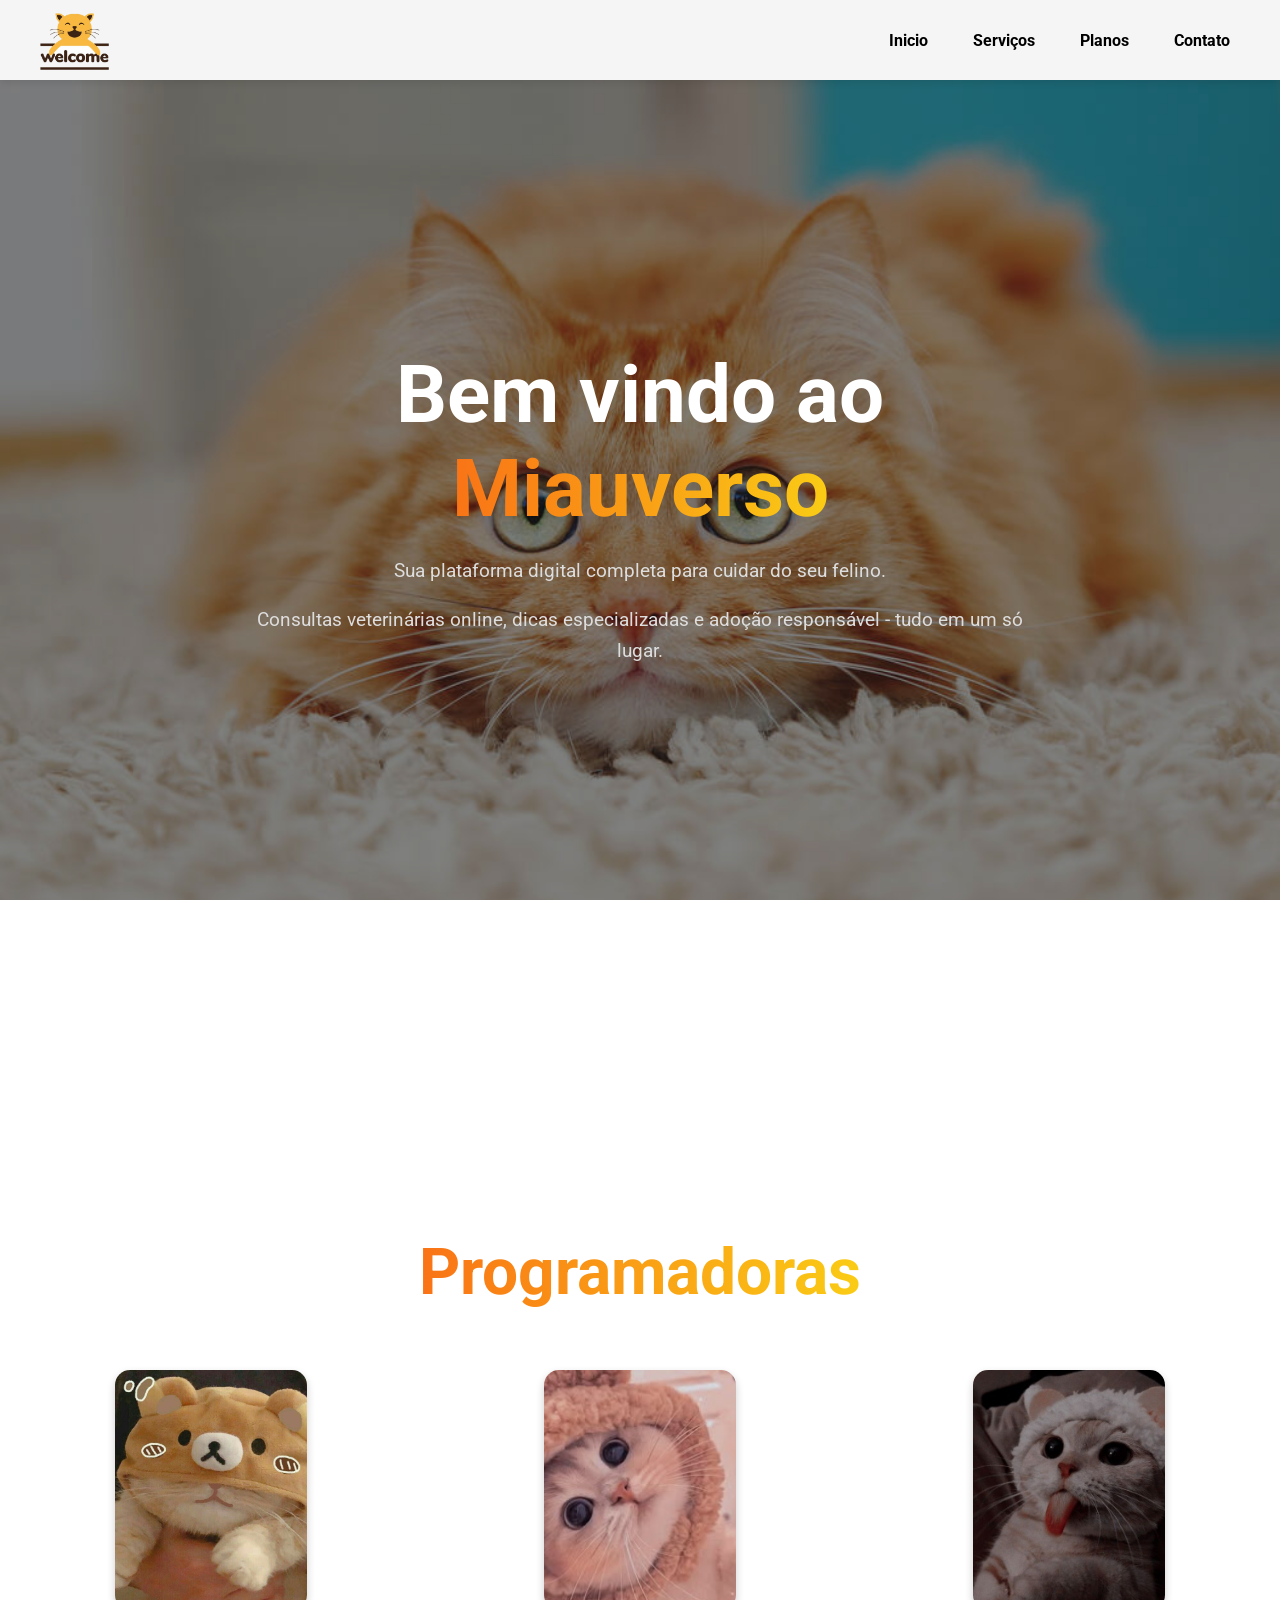
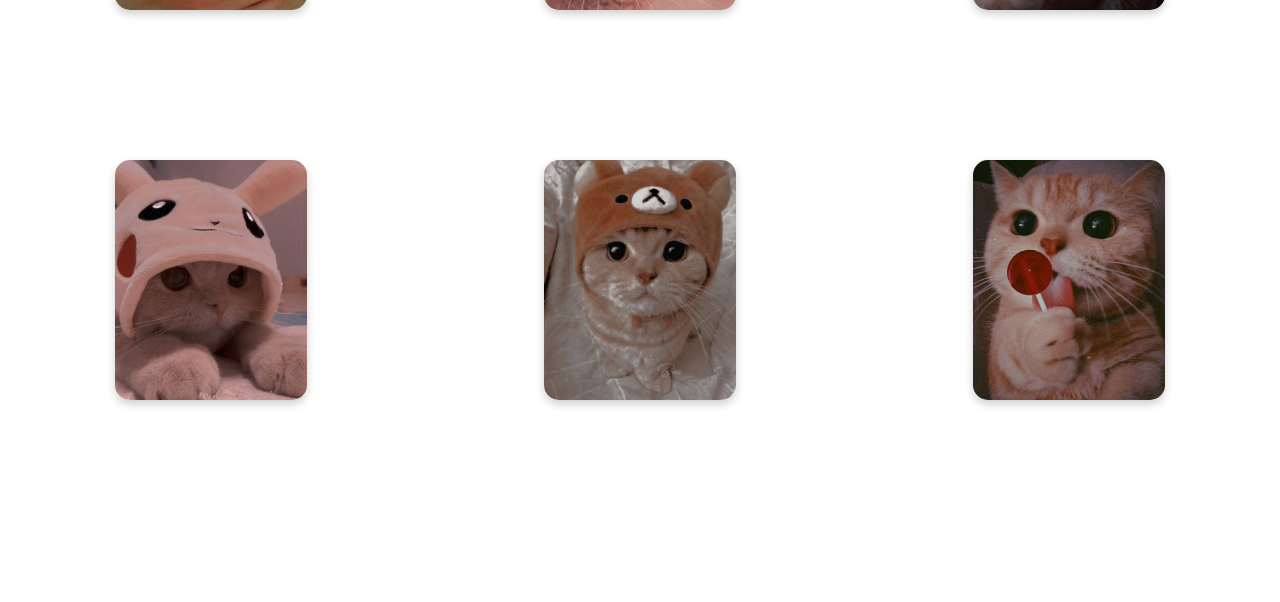
<file: index.html>
<!DOCTYPE html>
<html lang="pt-br">
<head>
    <meta charset="UTF-8">
    <meta name="viewport" content="width=device-width, initial-scale=1.0">
    <title>Miauverso v2.0</title>
    <link rel="stylesheet" href="/style.css">

</head>
<body>
    <link href="https://fonts.googleapis.com/css2?family=Roboto:wght@400;700&display=swap" rel="stylesheet">

    <div class="Icones">
        <img src="/assents/logo-home.png" alt="logo do site" class="logo">
        <nav class="links">
            <a href="/index.html">Inicio</a>
            <a href="/index-serviços.html">Serviços</a>
            <a href="/index-planos.html">Planos</a>    
            <a href="/index-contato.html">Contato</a>
        </nav>
    </div>

    <div class="hero">
        <div class="hero-conteudo">
                <h1>Bem vindo ao <span class="destaque">Miauverso</span></h1>
                <p>Sua plataforma digital completa para cuidar do seu felino. </p>
                <p>Consultas veterinárias online, dicas especializadas e adoção responsável - tudo em um só lugar.</p>
        </div>      
    </div>
    
    <section class="equipe"> 
        <div class="conteudo">
                <h1 class="titulo-equipe"><span class="destaque">Programadoras</span></h1>
                
                    <div class="container">

                        <!-- 1 cartão-->
                    <div class="flip">
                            <div class="inner">
                                <div class="frente" style="background-image: url('/assents/1card-home.jpg');"></div>
                                    <div class="tras">
                                        <p>Isis Lelis, 24 anos - @isis_lelis</p>
                                    </div>
                            </div>
                    </div>

                        <!-- 2 cartão-->
                    <div class="flip">
                            <div class="inner">
                                <div class="frente" style="background-image: url('/assents/2card-home.jpg');"></div>
                                    <div class="tras">
                                        <p>Letícia Aires, 23 anos - @levelaires</p>
                                    </div>
                            </div>
                    </div>

                        <!-- 3 cartão-->
                    <div class="flip">
                            <div class="inner">
                                <div class="frente" style="background-image: url('/assents/3card-home.jpg');"></div>
                                        <div class="tras">
                                            <p>Tathiane Freire, 26 anos - @ane_freiree</p>
                                        </div>
                            </div>
                    </div>

                        <!-- 4 cartão-->
                    <div class="flip">
                            <div class="inner">
                                <div class="frente" style="background-image: url('/assents/4card-home.jpg');"></div>
                                        <div class="tras">
                                            <p>Monique Oliveira, 17 anos - @mohh.oliveira</p>
                                        </div>
                            </div>
                    </div>

                        <!-- 5 cartão-->
                    <div class="flip">
                            <div class="inner">
                                <div class="frente" style="background-image: url('/assents/5card-home.jpg');"></div>
                                    <div class="tras">
                                        <p>Dominique Oliveira, 17 anos - @dohh.oliveira</p>
                                    </div>
                            </div>
                    </div>

                        <!-- 6 cartão-->
                    <div class="flip">
                            <div class="inner">
                                <div class="frente" style="background-image: url('/assents/6card-home.jpg');"></div>
                                        <div class="tras">
                                            <p>Julia Monteiro, 26 anos - @juliamribeiro_</p>
                                        </div>
                            </div>
                    </div>

                </div>
            </div>
    </section>
    


</body>
</html>
</file>
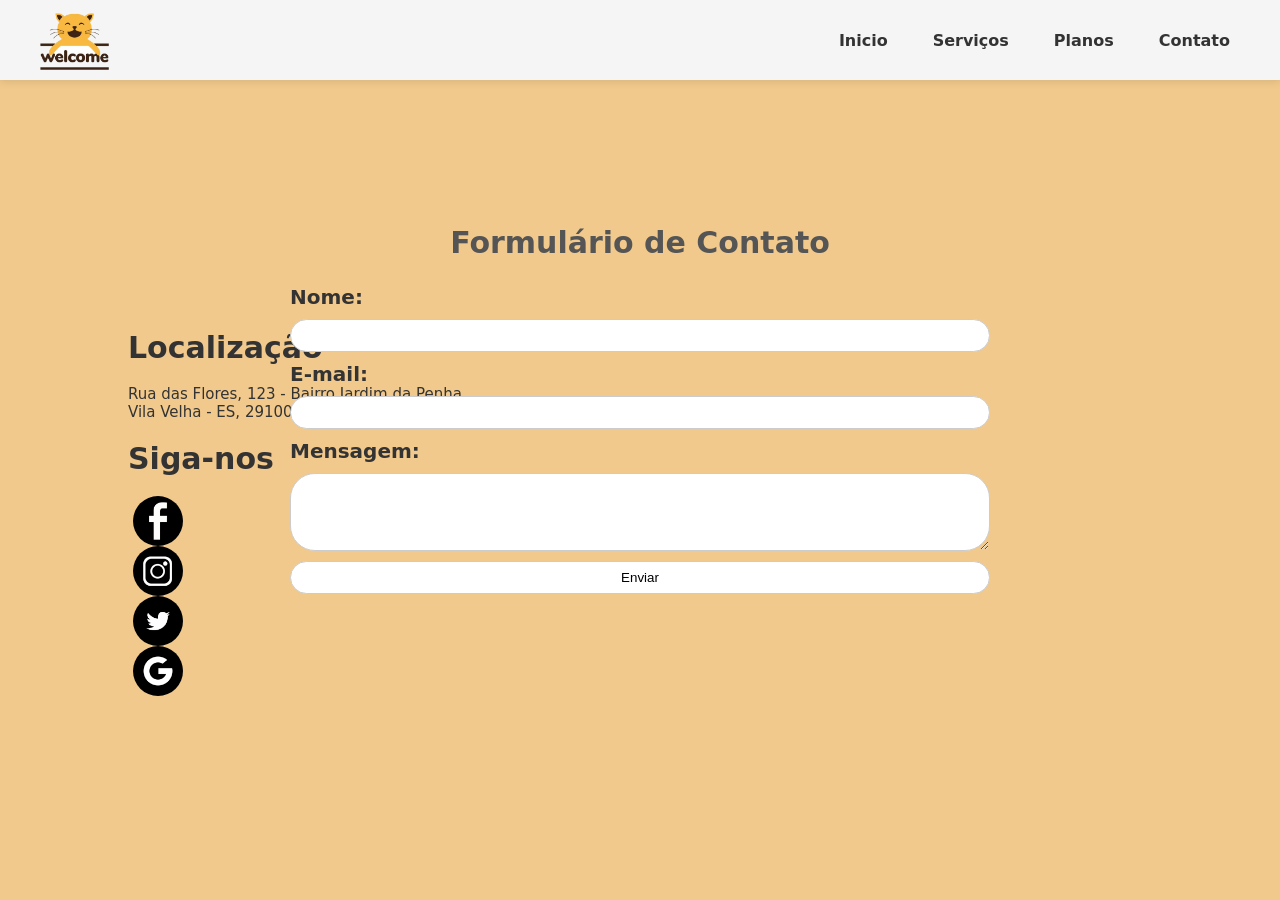
<file: index-contato.html>
<!DOCTYPE html>
<html lang="pt-br">
<head>
    <meta charset="UTF-8">
    <meta name="viewport" content="width=device-width, initial-scale=1.0">
    <title>Contato</title>
    <link rel="stylesheet" href="/style-contato.css">
</head>
<body>

     <div class="icones">
        <img src="/assents/logo-home.png" alt="logo" class="logo">
        <nav class="links">
            <a href="/index.html">Inicio</a>
            <a href="/index-serviços.html">Serviços</a>
            <a href="/index-planos.html">Planos</a> 
            <a href="/index-contato.html">Contato</a>
        </nav>
    </div>



    <div class="container">
        <div class="esquerda">
            <h1>Localização</h1>
            <p>Rua das Flores, 123 - Bairro Jardim da Penha,<br>
            Vila Velha - ES, 29100-000.</p>
            <h1>Siga-nos</h1>   
            <p>
                <a href="https://pt-br.facebook.com/"><img src="/assents/Facebook-contato.jpeg" alt="Facebook" width="80"></a>
                <a href="https://www.instagram.com/"><img src="/assents/Instagram-contato.jpeg" alt="Instagram" width="80"></a>
                <a href="https://twitter.com/"><img src="/assents/Twitter-contato.jpeg" alt="Twitter" width="80"></a>
                <a href="https://www.google.com/?zx=1756945495013&no_sw_cr=1"><img src="/assents/Google-contato.jpeg" alt="Google" width="80"><a>
            </p>
        </div>
        <div class="formulario-flutuante">
            <h2 style="text-align:center;">Formulário de Contato</h2>
            <form action="https://formsubmit.co/le.lads36@gmail.com" method="post">
                <input type="hidden" name="_next" value="http://127.0.0.1:5500/assents/index-contato.html">

                <label for="nome">Nome:</label>
                <input type="text" id="nome" name="nome" required>

                <label for="email">E-mail:</label>
                <input type="email" id="email" name="email" required>

                <label for="mensagem">Mensagem:</label>
                <textarea id="mensagem" name="mensagem" rows="4" required></textarea>

                <button type="submit">Enviar</button>
            </form>
        </div>
    </div>
</body>
</html>
</file>
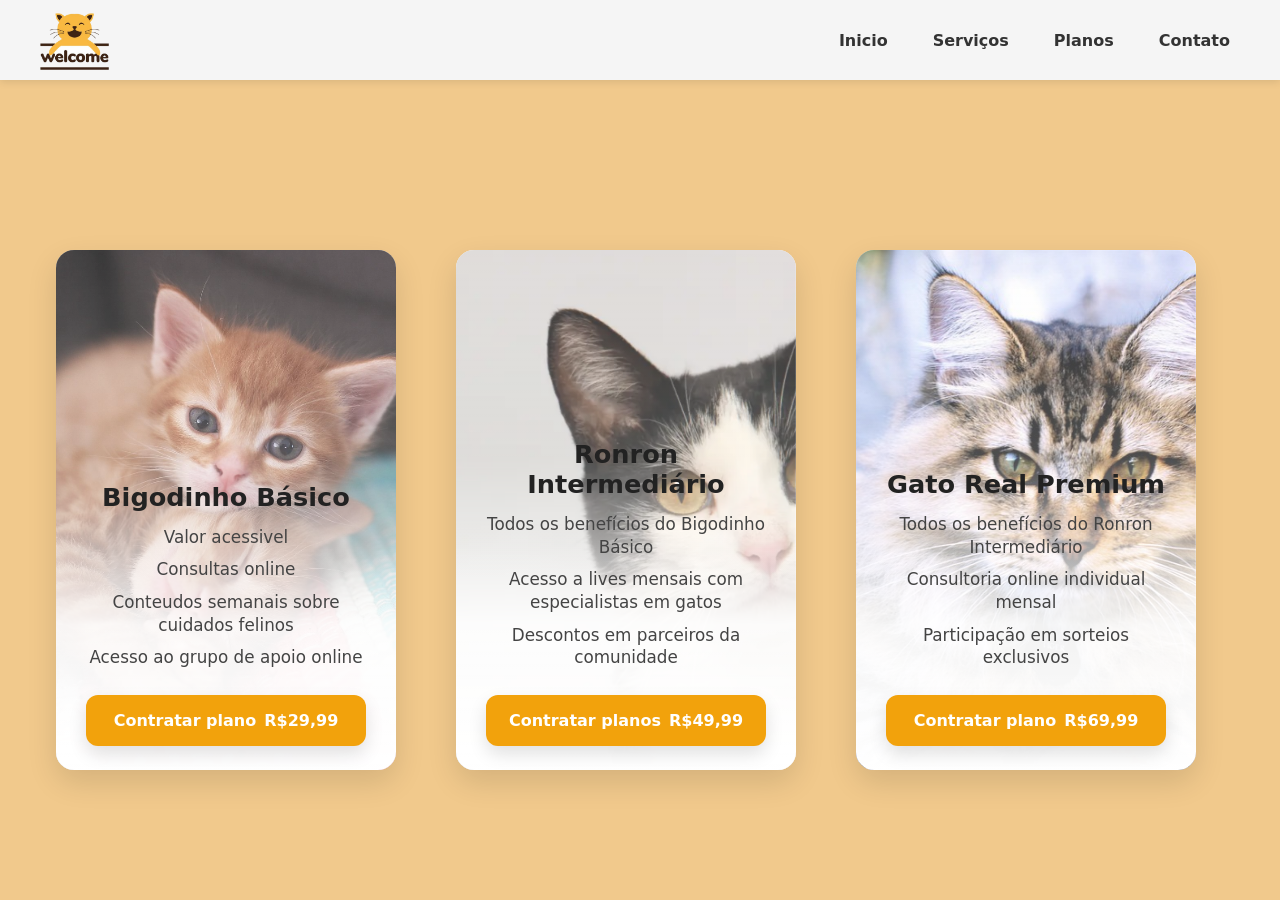
<file: index-planos.html>
<!DOCTYPE html>
<html lang="pt-br">
<head>
    <meta charset="UTF-8">
    <meta name="viewport" content="width=device-width, initial-scale=1.0">
    <title>Planos</title>
    <link rel="stylesheet" href="/style-planos.css">
</head>
<body>
    <div class="icones">
        <img src="/assents/logo-home.png" alt="logo" class="logo">
        <nav class="links">
            <a href="/index.html">Inicio</a>
            <a href="/index-serviços.html">Serviços</a>
            <a href="/index-planos.html">Planos</a>
            <a href="/index-contato.html">Contato</a>
        </nav>
    </div>

    <div class="container">
    <!-- Card 1 -->
    <div class="card">
      <div class="img-box">
        <img src="/assents/gatofilhote-planos.jpg" alt="Gato laranja filhotes">
      </div>
      <div class="content">
        <h2>Bigodinho Básico</h2>
        <p>Valor acessivel</p>
        <p>Consultas online</p>
        <p>Conteudos semanais sobre cuidados felinos</p>
        <p>Acesso ao grupo de apoio online</p>
        <a href="#" class="read-more">Contratar plano <span>R$29,99</span></a>
      </div>
    </div>

    <!-- Card 2 -->
    <div class="card">
      <div class="img-box">
        <img src="/assents/gatofrajola-planos.jpg" alt="Gato frajola">
      </div>
      <div class="content">
        <h2>Ronron Intermediário</h2>
        <p>Todos os benefícios do Bigodinho Básico</p>
        <p>Acesso a lives mensais com especialistas em gatos</p>
        <p>Descontos em parceiros da comunidade</p>
        <a href="#" class="read-more">Contratar planos <span>R$49,99</span> </a>
      </div>
    </div>

    <!-- Card 3 -->
    <div class="card">
      <div class="img-box">
        <img src="/assents/gatoderaça-planos.jpg" alt="Gato de raça">
      </div>
      <div class="content">
        <h2>Gato Real Premium</h2>
        <p>Todos os benefícios do Ronron Intermediário</p>
        <p>Consultoria online individual mensal</p>
        <p>Participação em sorteios exclusivos</p>
        <a href="#" class="read-more">Contratar plano <span>R$69,99</span></a>
      </div>
    </div>


</body>
</html>
</file>
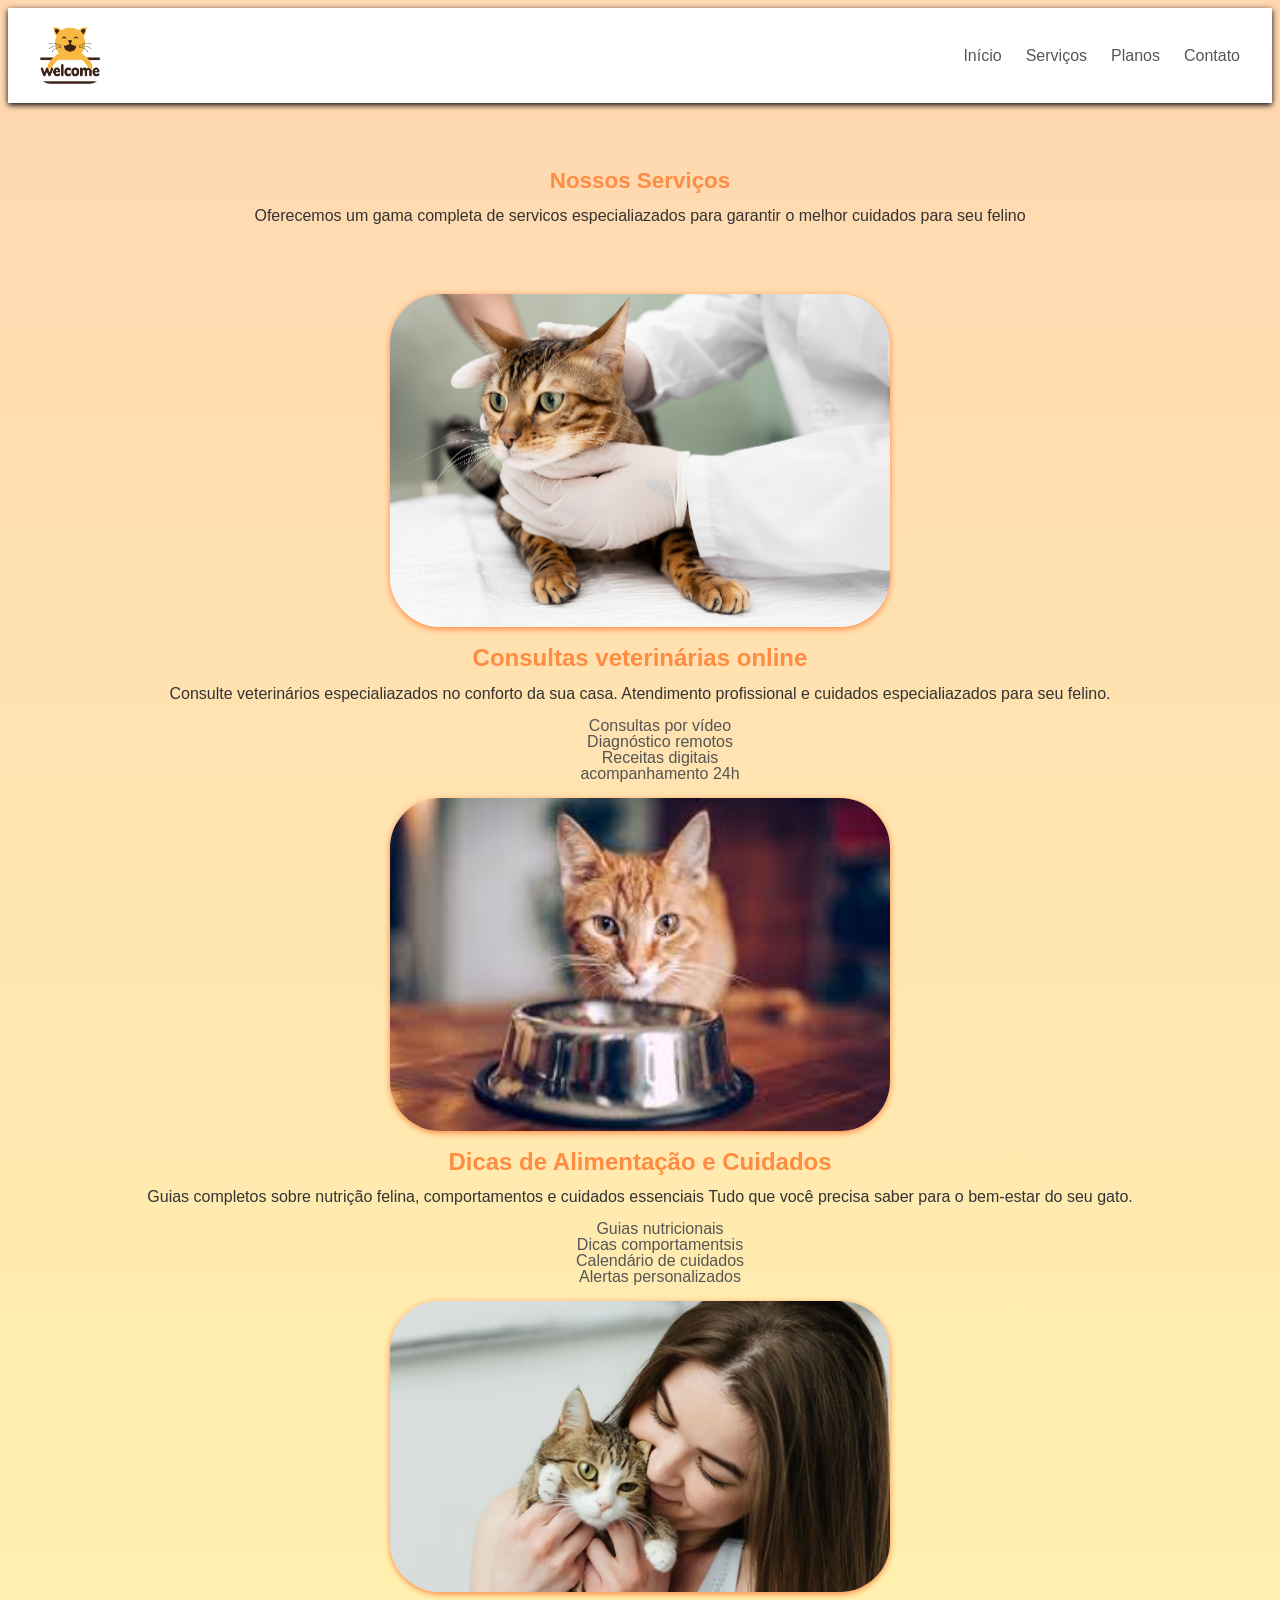
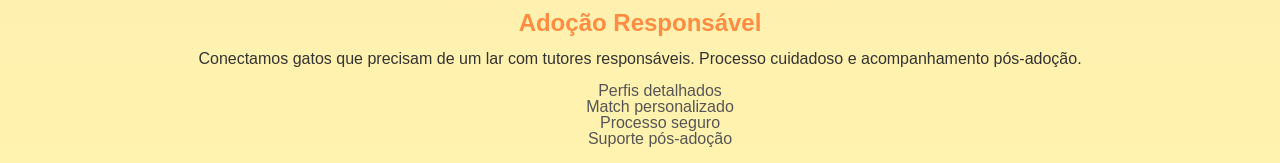
<file: index-serviços.html>
<!DOCTYPE html>
<html lang="pt-br">
<head>
    <meta charset="UTF-8">
    <meta name="viewport" content="width=device-width, initial-scale=1.0">
    <title>Serviços - Miauverso | Consultas Veterinárias e Cuidados para Gatos</title>
    <meta name="description" content="Consultas Veterinárias Online, dicas de alimentação e cuidados especialiazados para gatos. Adoção responsável com acompanhamento profissional."> 
    <link rel="stylesheet" href="/style-serviços1.css">
</head>
<body>
    <header class="header">
        <div class="icones">
        <img src="/assents/logo-home.png" alt="logo do site" class="logo">
    </div>
        <nav class="nav">
            <div class="nav-brand">
            
            </div>
            <ul class="nav-links">
                <li><a href="/index.html" class="nav-link">Início</a></li>
                <li><a href="/index-serviços.html" class="nav-link">Serviços</a></li>
                <a href="/index-planos.html">Planos</a>
                <a href="/index-contato.html">Contato</a>
            </ul>
        </nav>
    </header>
    <main class="main-content">
        <section class="page-header">
            <div class="container">
                <h1 class="page-title">Nossos Serviços</h1>
                <p class="page-description"> Oferecemos um gama completa de servicos especialiazados para garantir o melhor cuidados para seu felino</p>
            </div>
        </section>
        <section class="services">
            <div class="container">
                <div class="services-arid">
                    <article class="service-card">
                        <img src="/assents/gato-vet-serviços.jpg" class="foto" alt="Consultas veterinárias online" width="500px">
                
                </div>
                <div class="service-content">
                    <h2 class="service-title"></h2>

                </div>
                <div class="service-content">
                    <h2 class="service-title">Consultas veterinárias online</h2>
                    <p class="service-description">Consulte veterinários especialiazados no conforto da sua casa. Atendimento profissional e cuidados especialiazados para seu felino.</p>
                    <ul class="service-features">
                        <li>Consultas por vídeo</li>
                        <li>Diagnóstico remotos</li>
                        <li>Receitas digitais</li>
                        <li>acompanhamento 24h</li>
                    </ul>
                    
                </div>
                <article class="service-card">
                    <div class="service-image">
                        <img src="/assents/alimentacao-gatos-serviços.jpg" class="foto" alt="dicas de alimentação para gatos" width="500px">
          <section>
                    </div>
                <div class="service-content">
                    <h2 class="service-title"> Dicas de Alimentação e Cuidados</h2>
                    <p class="service-description">Guias completos sobre nutrição felina, comportamentos e cuidados essenciais Tudo que você precisa saber para o bem-estar do seu gato.</p>
                    <ul class="service-features">
                        <li>Guias nutricionais</li>
                        <li>Dicas comportamentsis</li>
                        <li>Calendário de cuidados</li>
                        <li>Alertas personalizados</li>
                    </ul>
                
                    </div>
                </article>
                <article class="service-card">
                    <div class="service-image">
                        <img src="/assents/gato-adotado-serviços.jpg" class="foto" alt="Adoção responsável de gatos" width="500px">
                
                <section>
                    </div>
                    <div class="service-content">
                        <h2 class="service-title">Adoção Responsável</h2>
                        <p>Conectamos gatos que precisam de um lar com tutores responsáveis. Processo cuidadoso e acompanhamento pós-adoção.</p>
                        <ul>
                            <li class="li">Perfis detalhados</li>
                            <li class="li">Match personalizado</li>
                            <li class="li">Processo seguro</li>
                            <li class="li">Suporte pós-adoção</li>
                        </ul>
                    
                    </div>
                </article>
            </div>
        </section>
        <section>
    </main>
    
</body>
</html>
</file>
<file: style.css>
body {
    background-image: url('/assents/2background-home.jpg');
    background-repeat: no-repeat;
    background-position: center;
    background-attachment: fixed;
    background-size: cover;

    margin: 0;
    padding: 0;
    font-family: 'Roboto', sans-serif;
}

/* Menu fixo no topo */
.Icones {
    position: fixed;
    top: 0;
    left: 0;
    width: 100%;
    height: 80px;
    background-color: whitesmoke;
    display: flex;
    align-items: center;
    justify-content: space-between;
    padding: 0 40px;
    box-shadow: 0 2px 8px rgba(0, 0, 0, 0.1);
    z-index: 1000;
    box-sizing: border-box;
}

/* Logo fixada à esquerda */
.logo {
    height: 60px;
    flex-shrink: 0;
}

/* Links alinhados à direita */
.links {
    display: flex;
    gap: 25px;
    flex-wrap: nowrap;
    align-items: center;
    overflow: hidden;
}

/* Estilo dos links */
.links a {
    text-decoration: none;
    color: black;
    font-weight: bold;
    padding: 10px;
    transition: color 0.2s;
    white-space: nowrap; /* impede quebra de linha */
}

.links a:hover {
    color: #555;
    text-decoration: underline;
}

/* ✅ Espaço para o conteúdo abaixo do menu fixo */
.conteudo {
    max-width: 1200px;
    margin: 0 auto;
    padding: 2rem;
}

.hero {
    position: relative;
    width: 100%;
    height: 100vh;
    background-image: url('/assents/1background-home.jpeg'); 
    background-size: cover;
    background-position: center;
    display: flex;
    justify-content: center;
    align-items: center;
    text-align: center;
    color: white;
    padding-top: 80px; /* espaço para o menu fixo */
    box-sizing: border-box;

    z-index: 0;
    position: relative;
}

/* Camada escura sobre a imagem */
.hero::before {
    content: '';
    position: absolute;
    inset: 0;
    background: rgba(0, 0, 0, 0.5);
    z-index: 1;
}

/* Texto por cima da imagem */
.hero-conteudo {
    position: relative;
    z-index: 2;
    max-width: 800px;
    padding: 20px;
}

/* Título */
.hero h1 {
    font-size: clamp(2rem, 8vw, 5rem);
    font-weight: bold;
    margin-bottom: 20px;
}

/* Texto com gradiente */
.destaque {
    background: linear-gradient(to right, #f97316, #facc15); /* laranja -> amarelo */
   -webkit-background-clip: text;
    -webkit-text-fill-color: transparent;
    font-weight: bold;
}

/* Parágrafo */
.hero p {
    font-size: 1.2rem;
    line-height: 1.6;
    color: #ddd;
}

/*PROGRAMADORAS*/
.titulo-equipe {
  font-size: clamp(2rem, 5vw, 5rem);
  text-align: center;
  margin-bottom: 40px;
  font-weight: bold;
}

.equipe {
  margin-top: 100px; 
  padding: 150px 20px;
}

.container {
  display: flex;
  flex-wrap: wrap;
  gap: 20px;
  justify-content: center;
  padding: 20px;

  display: grid;
  grid-template-columns: repeat(auto-fit, minmax(200px, 1fr));
  gap: 150px;
  justify-items: center;
}

/* Card externo */
.flip {
  width: clamp(150px, 15vw, 220px);
  aspect-ratio: 3 / 4; /* Mantém a proporção sem altura fixa */
  height: 240px;
  perspective: 1000px;
  display: flex; 
  align-items: center;
  justify-content: center;
}

/* Container do conteúdo interno com rotação */
.inner {
  width: 100%;
  height: 100%;
  position: relative;
  transform-style: preserve-3d;
  transition: transform 0.6s;
}

.flip:hover .inner {
  transform: rotateY(180deg);
}

.frente, .tras {
  position: absolute;
  width: 100%;
  height: 100%;
  border-radius: 15px;
  backface-visibility: hidden;
  box-shadow: 0 4px 8px rgba(0,0,0,0.2);
}

/* Frente com imagem */
.frente {
  background-size: cover;
  background-position: center;
}

/* Verso */
.tras {
  background-color: orange;
  transform: rotateY(180deg);
  display: flex;
  align-items: center;
  justify-content: center;
  color: white;
  font-size: 16px;
  text-align: center;
  padding: 10px;
}
</file>
<file: style-contato.css>
body {
  margin: 0;
  font-family: system-ui, -apple-system, "Segoe UI", Roboto, Arial, "Helvetica Neue", sans-serif;
  color: #333;
  background: #f1c98c;
  
  
}



img { max-width: 100%; display: block; }

:root{
  --brand: #f2a20c;
  --brand-hover: #e18f00;
  --card-w: 340px;
  --card-h: 520px;
  --radius: 18px;
  --shadow: 0 12px 30px rgba(0,0,0,.12);
}

/* ===== Topo (logo + navegação) ===== */
.icones{
    position: fixed;
    top: 0;
    left: 0;
    width: 100%;
    height: 80px;
    background-color: whitesmoke;
    display: flex;
    align-items: center;
    justify-content: space-between;
    padding: 0 40px;
    box-shadow: 0 2px 8px rgba(0, 0, 0, 0.1);
    z-index: 1000;
    box-sizing: border-box;
    
}

.logo{
  height: 60px;
  flex-shrink: 0;
}

.links{
    display: flex;
    gap: 25px;
    flex-wrap: nowrap;
    align-items: center;
    overflow: hidden;
}

.links a{
  text-decoration: none;
  color: #333;
  font-weight: bold;
  padding: 10px;
  transition: color 0.2s;
  white-space: nowrap;

  ;
}

.links a:hover{
    color: #555; 
    text-decoration: underline;
}





.esquerda {
    position: relative;
    bottom: 10px;
    font-size: 15px;
}

.esquerda img {
    width: 50px;
    height: 50px;
    border-radius: 50%;
    object-fit: cover;
    margin: 0 5px; 
}

.container {
    display: flex;
    gap: 40px;
    width: 80%;
    margin: 0 auto;
    padding-top: 25%;
}

h2 {
    color: #555;
}

form {
    display: flex;
    flex-direction: column;
    gap: 10px;
    width: 100%;
    max-width: 900px;
    margin: 0 auto;
}

label {
    font-weight: bold;
}

input, textarea, button {
    padding: 8px;
    border: 1px solid #ccc;
    border-radius: 25px;
}

button {
    background-color: white;
    color: black;
    cursor: pointer;
}

button:hover {
    background-color: orange;
    color: white;
}

.formulario-flutuante {
    position: absolute;
    font-size: 20px;
    top: 200px;
    left: 50%;
    transform: translateX(-50%);
    width: 100%;
    max-width: 900px;
    padding: 0 100px;
    box-sizing: border-box;
    z-index: 10;
}
</file>
<file: style-planos.css>
/* ===== Base / reset leve ===== */
*,
*::before,
*::after { box-sizing: border-box; }

body {
  margin: 0;
  font-family: system-ui, -apple-system, "Segoe UI", Roboto, Arial, "Helvetica Neue", sans-serif;
  color: #333;
  background: #f1c98c;
  
  
}



img { max-width: 100%; display: block; }

:root{
  --brand: #f2a20c;
  --brand-hover: #e18f00;
  --card-w: 340px;
  --card-h: 520px;
  --radius: 18px;
  --shadow: 0 12px 30px rgba(0,0,0,.12);
}

/* ===== Topo (logo + navegação) ===== */
.icones{
    position: fixed;
    top: 0;
    left: 0;
    width: 100%;
    height: 80px;
    background-color: whitesmoke;
    display: flex;
    align-items: center;
    justify-content: space-between;
    padding: 0 40px;
    box-shadow: 0 2px 8px rgba(0, 0, 0, 0.1);
    z-index: 1000;
    box-sizing: border-box;
    
}

.logo{
  height: 60px;
  flex-shrink: 0;
}

.links{
    display: flex;
    gap: 25px;
    flex-wrap: nowrap;
    align-items: center;
    overflow: hidden;
}

.links a{
  text-decoration: none;
  color: #333;
  font-weight: bold;
  padding: 10px;
  transition: color 0.2s;
  white-space: nowrap;

  ;
}

.links a:hover{
    color: #555; 
    text-decoration: underline;
}

/* ===== Grade dos cards ===== */
.container {
  max-width: 1200px;
  margin: 250px auto 40px;
  padding: 0 16px;
  display: grid;
  gap: 32px;
  grid-template-columns: repeat(3, minmax(280px, 1fr));
}

@media (max-width: 1100px){
  .container{ grid-template-columns: repeat(2, minmax(280px, 1fr)); }
}
@media (max-width: 720px){
  .container{ grid-template-columns: 1fr; }
}

/* ===== Card ===== */
.card{
  position: relative;
  width: min(100%, var(--card-w));
  height: var(--card-h);              /* <-- força todos os cards a terem a MESMA altura */
  border-radius: var(--radius);
  overflow: hidden;
  box-shadow: var(--shadow);
  background: #fff;
  display: flex;
  align-items: flex-end;              /* conteúdo fica “assentado” na base */
}

/* A imagem ocupa 100% do FUNDO do card */
.img-box{
  position: absolute;
  inset: 0;                           /* top/right/bottom/left: 0 */
  z-index: 0;
}
.img-box img{
  width: 100%;
  height: 100%;
  object-fit: cover;                  /* cobre o card inteiro */
  filter: saturate(1.05);
  transform: translateZ(0);
}

/* Gradiente para dar contraste ao texto sobreposto */
.card::before{
  content: "";
  position: absolute;
  inset: 0;
  z-index: 1;
  background: linear-gradient(
    to bottom,
    rgba(255,255,255,0.20) 0%,
    rgba(255,255,255,0.30) 40%,
    rgba(255,255,255,0.95) 72%,
    rgba(255,255,255,1) 100%
  );
}

/* Área de conteúdo por cima da imagem */
.content{
  position: relative;
  z-index: 2;
  width: 100%;
  padding: 24px;
  display: flex;
  flex-direction: column;
  align-items: center;
  gap: 10px;
  text-align: center;
}

.content h2{
  margin: 0 0 4px;
  font-size: 1.6rem;
  font-weight: 800;
  color: #222;
}

.content p{
  margin: 0;
  line-height: 1.35;
  font-size: 1.05rem;
  color: #444;
}

/* Botão */
.read-more{
  margin-top: 16px;
  display: inline-flex;
  align-items: center;
  justify-content: center;
  gap: 8px;
  padding: 16px 20px;
  width: 100%;
  max-width: 280px;
  background: var(--brand);
  color: #fff;
  text-decoration: none;
  font-weight: 800;
  border-radius: 12px;
  box-shadow: 0 8px 18px rgba(0,0,0,.12);
  transition: transform .06s ease, background .2s ease, box-shadow .2s ease;
}

.read-more:hover{
  background: var(--brand-hover);
  transform: translateY(-1px);
}
</file>
<file: style-serviços1.css>
header img{
    margin: 0px;
    padding-bottom: 0px;
    box-sizing: border-box;
    width: 60px;
    height: 60px;
    border-radius: 10px;
}

body{
    font-family: Arial, Helvetica, sans-serif;
    line-height: 16px;
    color: #333;
    background-color: #fcf3eb;
    text-align: center;
    background-image: linear-gradient(to bottom, rgb(255, 215, 177), rgb(255, 243, 175));
    
}

.header{
    background-color: #fff;
    padding: 1rem 2rem;
    box-shadow: 0 2px 6px rgb(0, 0, 0);
    top: 0;
    z-index: 100;
    display: flex;
    justify-content: space-between;
    align-items: center;
    margin-bottom: 70px;
}
.nav-links{
    display: flex;
    gap: 1.5rem;
    list-style: none;
}
.nav-link{
    text-decoration: none;
    color: #555;
    font-weight: 500px;
    transition: color 0.3s ease;
}

.nav-link:hover{
    color: #ff8c42;
}

.nav-brand{
    font-size: 18px;
    text-align: center;
    color: #ff8c42;

}

.page-title{
    font-size: 1.4rem;
    font-weight: 700px;
    color: #ff8c42;
}

ul{
    text-decoration: none;
    color: #555;
    font-weight: 500px;
    transition: color 0.3s ease;
    list-style-type: none;
    
  
    
}
a{
    text-decoration: none;
    color: #555;
    
}
 h2, h4, h3{
    color: #ff8c42;
    
 }

 .foto{
    border-radius: 50px;
    box-shadow: 0 2px 6px rgb(255, 134, 64);
}
sectio{
    margin-bottom: 90px;
}

.page-header{
    margin: 70px;
}

footer{
    background-color: white;
    margin-top: 100px;
    padding: 20px;
    box-shadow: 0 2px 6px rgb(29, 29, 29);
}
</file>
